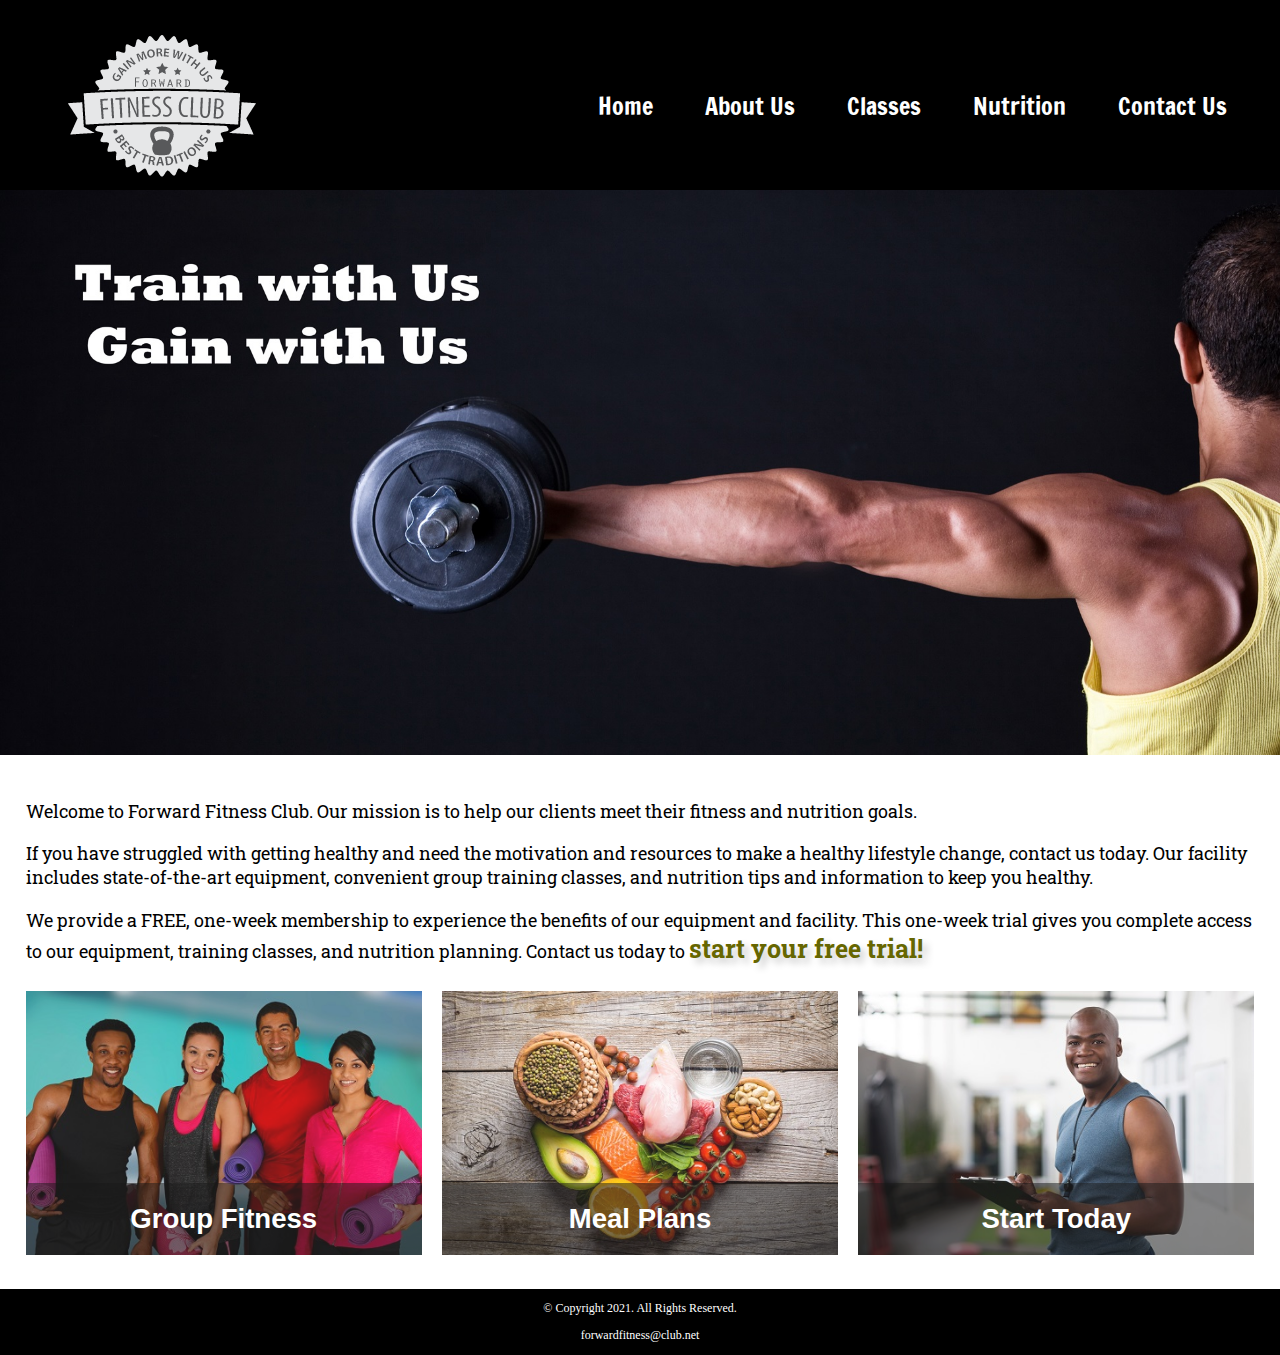
<file: index.html>
<!DOCTYPE html>
<!-- This website template was created by: Student's First Name Student's Last Name -->
<html lang="en">

<head>
	<title>Forward Fitness Club</title>
	<meta charset="utf-8">
	<link rel="stylesheet" href="css/styles.css">
	<meta name="viewport" content="width=device-width, initial-scale=1.0">
	<link href="https://fonts.googleapis.com/css?family=Francois+One|Roboto+Slab&display=swap" rel="stylesheet">
	<link rel="shortcut icon" href="images/favicon.ico">
	<link rel="icon" type="image/png" sizes"32x32" href="images/favicon-32.png">
	<link rel="apple-touch-icon" sizes="180x180" href="images/apple-touch-icon.png">
	<link rel="icon" sizes="192x192" href="images/android-chrome-192.png">
</head>

<body>

	<div id="container">

		<!-- Use the header area for the website name or logo -->
		<header>
			<a href="index.html"><img src="images/forward-fitness-logo.png" alt="Forward Fitness Club logo"></a>
		</header>

		<!-- Use the nav area to add hyperlinks to other pages within the website -->
		<nav>
			<ul>
				<li><a href="index.html">Home</a></li>
				<li><a href="about.html">About Us</a></li>
				<li><a href="classes.html">Classes</a></li>
				<li><a href="nutrition.html">Nutrition</a></li>
				<li><a href="contact.html">Contact Us</a></li>
			</ul>
		</nav>

		<!-- Hero Image -->
		<div id="hero" class="tablet-desktop">
			<img src="images/hero-image.jpg" alt="left arm extended holding a weight">
		</div>

		<!-- Use the main area to add the main content of the webpage -->
		<main>

			<div class="mobile">

				<p>Welcome to Forward Fitness Club. Our mission is to help our clients meet their fitness and nutrition goals.</p>

				<h3>FREE One-Week Trial Membership!</h3>
				<p>Call Us Today to Get Started</p>
				<p class="tel-link"><a href="tel:8145559608">(814) 555-9608</a></p>

				<h4>Fitness Club Hours:</h4>
				<ul class="hours">
					<li>Mon - Thu: 6:00am - 6:00pm</li>
					<li>Friday: 6:00am - 4:00pm</li>
					<li>Saturday: 8:00am - 6:00pm</li>
					<li>Sunday: Closed</li>
				</ul>

			</div>

			<div class="tablet-desktop">

				<p>Welcome to Forward Fitness Club. Our mission is to help our clients meet their fitness and nutrition goals.</p>

				<p>If you have struggled with getting healthy and need the motivation and resources to make a healthy lifestyle change, contact us today. Our facility includes state-of-the-art equipment, convenient group training classes, and nutrition tips
					and information to keep you healthy.</p>

				<p>We provide a FREE, one-week membership to experience the benefits of our equipment and facility. This one-week trial gives you complete access to our equipment, training classes, and nutrition planning. Contact us today to <span
						class="action">start your free trial!</span></p>

			</div>
			<div class="grid">
				<figure class="frame">
					<a href="classes.html"><img src="images/fitness-group.jpg" alt="group of fitness people"></a>
					<figcaption class="pic-text">Group Fitness</figcaption>
				</figure>
				<figure class="frame">
					<a href="nutrition.html"><img src="images/food-heart.jpg" alt="healthy food in the shape of a heart"></a>
					<figcaption class="pic-text">Meal Plans</figcaption>
				</figure>

				<figure class="frame">
					<a href="contact.html"><img src="images/personal-trainer.jpg" alt="personal trainer with a clipboard"></a>
					<figcaption class="pic-text">Start Today</figcaption>
				</figure>
			</div>
		</main>

		<!-- Use the footer area to add webpage footer content -->
		<footer>
			<p>&copy; Copyright 2021. All Rights Reserved.</p>
			<p><a href="mailto:forwardfitness@club.net">forwardfitness@club.net</a></p>
		</footer>

	</div>

</body>

</html>
</file>
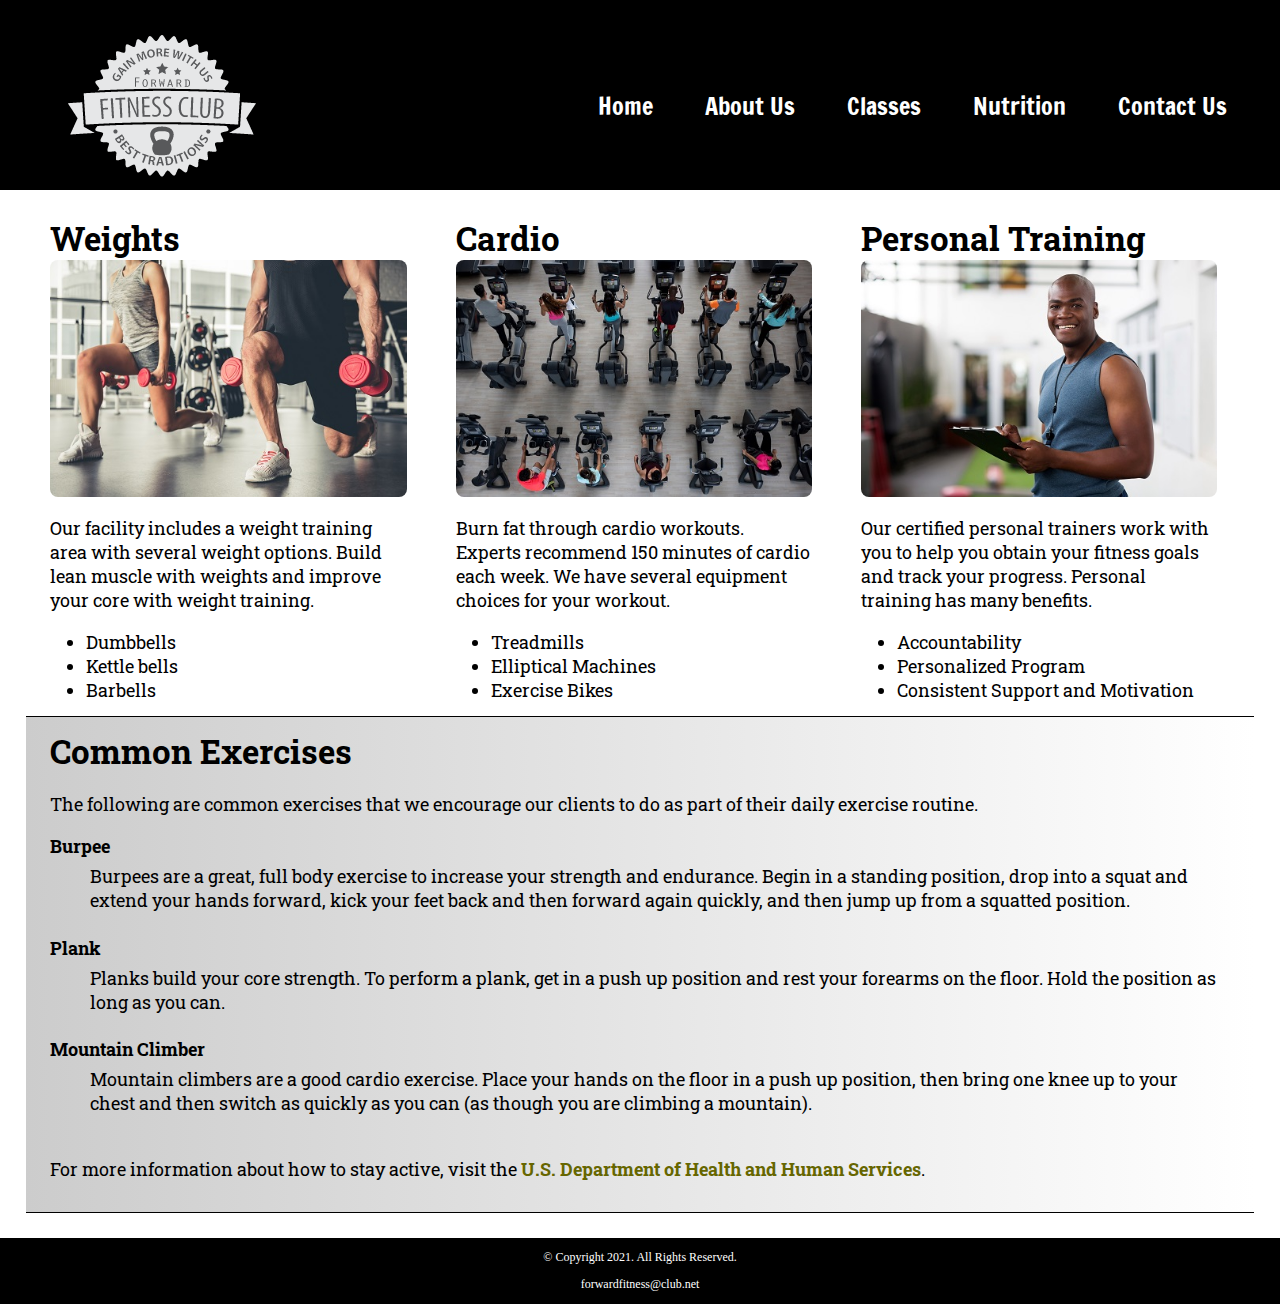
<file: about.html>
<!DOCTYPE html>
<!-- This website template was created by: Student's First Name Student's Last Name -->
<html lang="en">

<head>
	<title>Forward Fitness Club</title>
	<meta charset="utf-8">
	<link rel="stylesheet" href="css/styles.css">
	<meta name="viewport" content="width=device-width, initial-scale=1.0">
	<link href="https://fonts.googleapis.com/css?family=Francois+One|Roboto+Slab&display=swap" rel="stylesheet">
	<link rel="shortcut icon" href="images/favicon.ico">
	<link rel="icon" type="image/png" sizes"32x32" href="images/favicon-32.png">
	<link rel="apple-touch-icon" sizes="180x180" href="images/apple-touch-icon.png">
	<link rel="icon" sizes="192x192" href="images/android-chrome-192.png">
</head>

<body>

	<div id="container">

		<!-- Use the header area for the website name or logo -->
		<header>
			<a href="index.html"><img src="images/forward-fitness-logo.png" alt="Forward Fitness Club logo"></a>
		</header>

		<!-- Use the nav area to add hyperlinks to other pages within the website -->
		<nav>
			<ul>
				<li><a href="index.html">Home</a></li>
				<li><a href="about.html">About Us</a></li>
				<li><a href="classes.html">Classes</a></li>
				<li><a href="nutrition.html">Nutrition</a></li>
				<li><a href="contact.html">Contact Us</a></li>
			</ul>
		</nav>

		<!-- Use the main area to add the main content of the webpage -->
		<main>

			<section id="weights">

				<h1>Weights</h1>
				<img src="images/people-with-weights.jpg" alt="Two people working out with a weight in each hand" class="round">
				<p>Our facility includes a weight training area with several weight options. Build lean muscle with weights and improve your core with weight training.</p>
				<ul class="tablet-desktop">
					<li>Dumbbells</li>
					<li>Kettle bells</li>
					<li>Barbells</li>
				</ul>

			</section>

			<section id="cardio">

				<h1>Cardio</h1>
				<img src="images/people-workingout-machines.jpg" alt="Cardio Equipment" class="round">
				<p>Burn fat through cardio workouts. Experts recommend 150 minutes of cardio each week. We have several equipment choices for your workout.</p>
				<ul class="tablet-desktop">
					<li>Treadmills</li>
					<li>Elliptical Machines</li>
					<li>Exercise Bikes</li>
				</ul>

			</section>

			<section id="training">

				<h1>Personal Training</h1>
				<img src="images/personal-trainer.jpg" alt="Personal Training" class="round">
				<p>Our certified personal trainers work with you to help you obtain your fitness goals and track your progress. Personal training has many benefits.</p>
				<ul class="tablet-desktop">
					<li>Accountability</li>
					<li>Personalized Program</li>
					<li>Consistent Support and Motivation</li>
				</ul>

			</section>

			<section id="exercises" class="tablet-desktop">

				<h1>Common Exercises</h1>
				<p>The following are common exercises that we encourage our clients to do as part of their daily exercise routine.</p>
				<dl>
					<dt>Burpee</dt>
					<dd>Burpees are a great, full body exercise to increase your strength and endurance. Begin in a standing position, drop into a squat and extend your hands forward, kick your feet back and then forward again quickly, and then jump up from a
						squatted position.</dd>

					<dt>Plank</dt>
					<dd>Planks build your core strength. To perform a plank, get in a push up position and rest your forearms on the floor. Hold the position as long as you can.</dd>

					<dt>Mountain Climber</dt>
					<dd>Mountain climbers are a good cardio exercise. Place your hands on the floor in a push up position, then bring one knee up to your chest and then switch as quickly as you can (as though you are climbing a mountain).</dd>
				</dl>

				<p>For more information about how to stay active, visit the <a href="https://www.hhs.gov/fitness/be-active/index.html" target="_blank" class="external-link">U.S. Department of Health and Human Services</a>.</p>

			</section>

		</main>

		<!-- Use the footer area to add webpage footer content -->
		<footer>
			<p>&copy; Copyright 2021. All Rights Reserved.</p>
			<p><a href="mailto:forwardfitness@club.net">forwardfitness@club.net</a></p>
		</footer>

	</div>

</body>

</html>
</file>
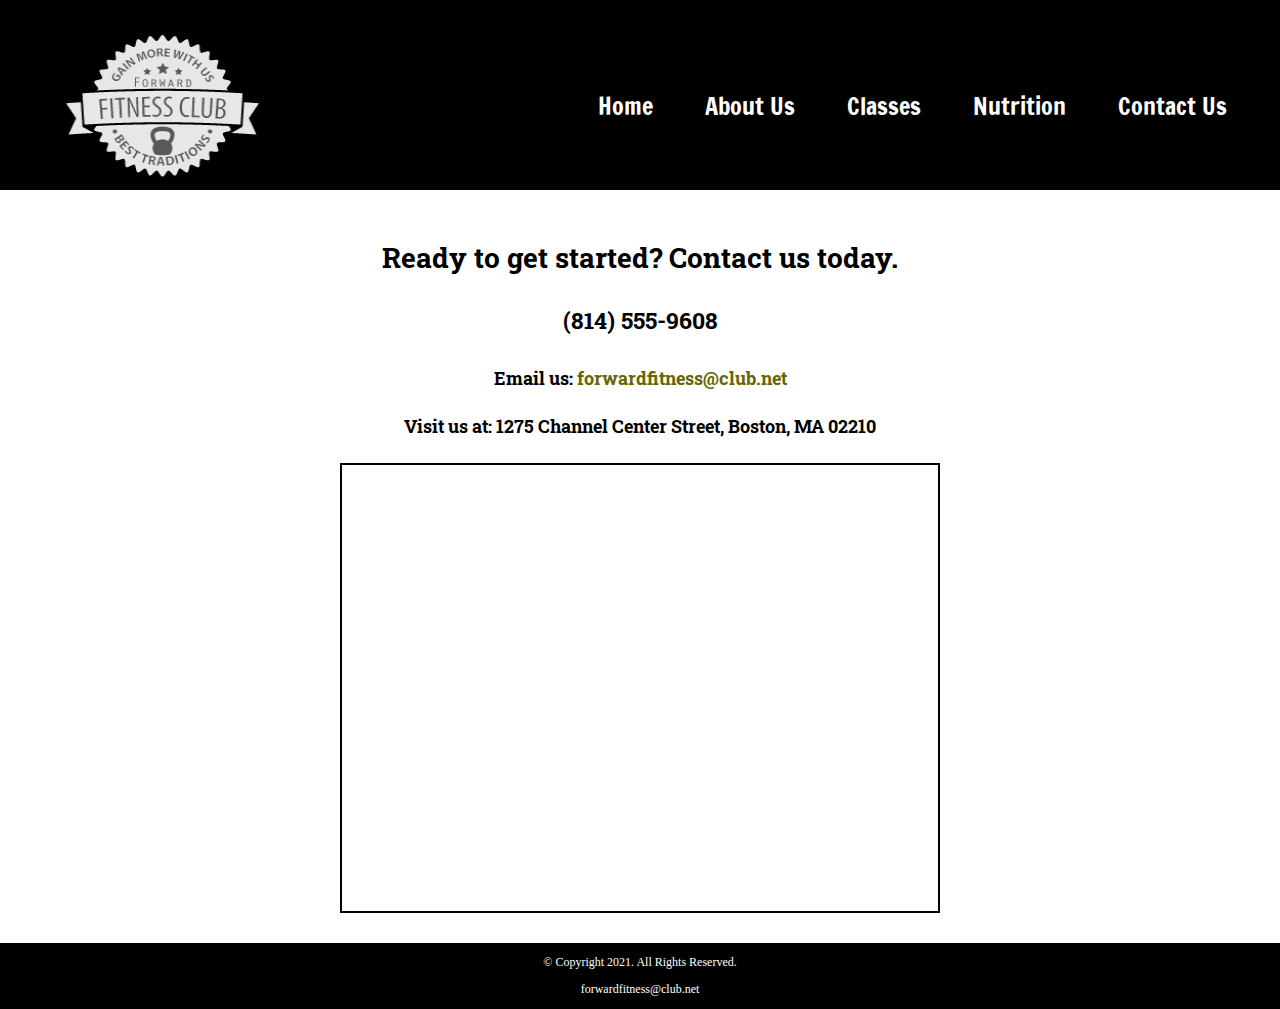
<file: contact.html>
<!DOCTYPE html>
<!-- This website template was created by: Student's First Name Student's Last Name -->
<html lang="en">

<head>
	<title>Forward Fitness Club</title>
	<meta charset="utf-8">
	<link rel="stylesheet" href="css/styles.css">
	<meta name="viewport" content="width=device-width, initial-scale=1.0">
	<link href="https://fonts.googleapis.com/css?family=Francois+One|Roboto+Slab&display=swap" rel="stylesheet">
	<link rel="shortcut icon" href="images/favicon.ico">
	<link rel="icon" type="image/png" sizes"32x32" href="images/favicon-32.png">
	<link rel="apple-touch-icon" sizes="180x180" href="images/apple-touch-icon.png">
	<link rel="icon" sizes="192x192" href="images/android-chrome-192.png">
</head>

<body>

	<div id="container">

		<!-- Use the header area for the website name or logo -->
		<header>
			<a href="index.html"><img src="images/forward-fitness-logo.png" alt="Forward Fitness Club logo" height="220" width="297"></a>
		</header>

		<!-- Use the nav area to add hyperlinks to other pages within the website -->
		<nav>
			<ul>
				<li><a href="index.html">Home</a></li>
				<li><a href="about.html">About Us</a></li>
				<li><a href="classes.html">Classes</a></li>
				<li><a href="nutrition.html">Nutrition</a></li>
				<li><a href="contact.html">Contact Us</a></li>
			</ul>
		</nav>

		<!-- Use the main area to add the main content of the webpage -->
		<main>

			<div id="contact">

				<h2>Ready to get started? Contact us today.</h2>
				<h4 class="mobile tel-link"><a href="tel:8145559608">(814) 555-9608</a></h4>
				<h4 class="tablet-desktop tel-num">(814) 555-9608</h4>
				<h4>Email us: <a href="mailto:forwardfitness@club.net" class="contact-email-link">forwardfitness@club.net</a></h4>
				<h4>Visit us at: 1275 Channel Center Street, Boston, MA 02210</h4>

				<iframe
					src="https://www.google.com/maps/embed?pb=!1m18!1m12!1m3!1d2948.8517572084897!2d-71.05362748503984!3d42.34568384400281!2m3!1f0!2f0!3f0!3m2!1i1024!2i768!4f13.1!3m3!1m2!1s0x89e37a7dc2b67e7b%3A0x36ec93427cd9c5f1!2sChannel+Center+St%2C+Boston%2C+MA+02210!5e0!3m2!1sen!2sus!4v1558137213400!5m2!1sen!2sus"
					width="600" height="450" allowfullscreen class="map"></iframe>

			</div>

		</main>

		<!-- Use the footer area to add webpage footer content -->
		<footer>
			<p>&copy; Copyright 2021. All Rights Reserved.</p>
			<p><a href="mailto:forwardfitness@club.net">forwardfitness@club.net</a></p>
		</footer>

	</div>

</body>

</html>
</file>
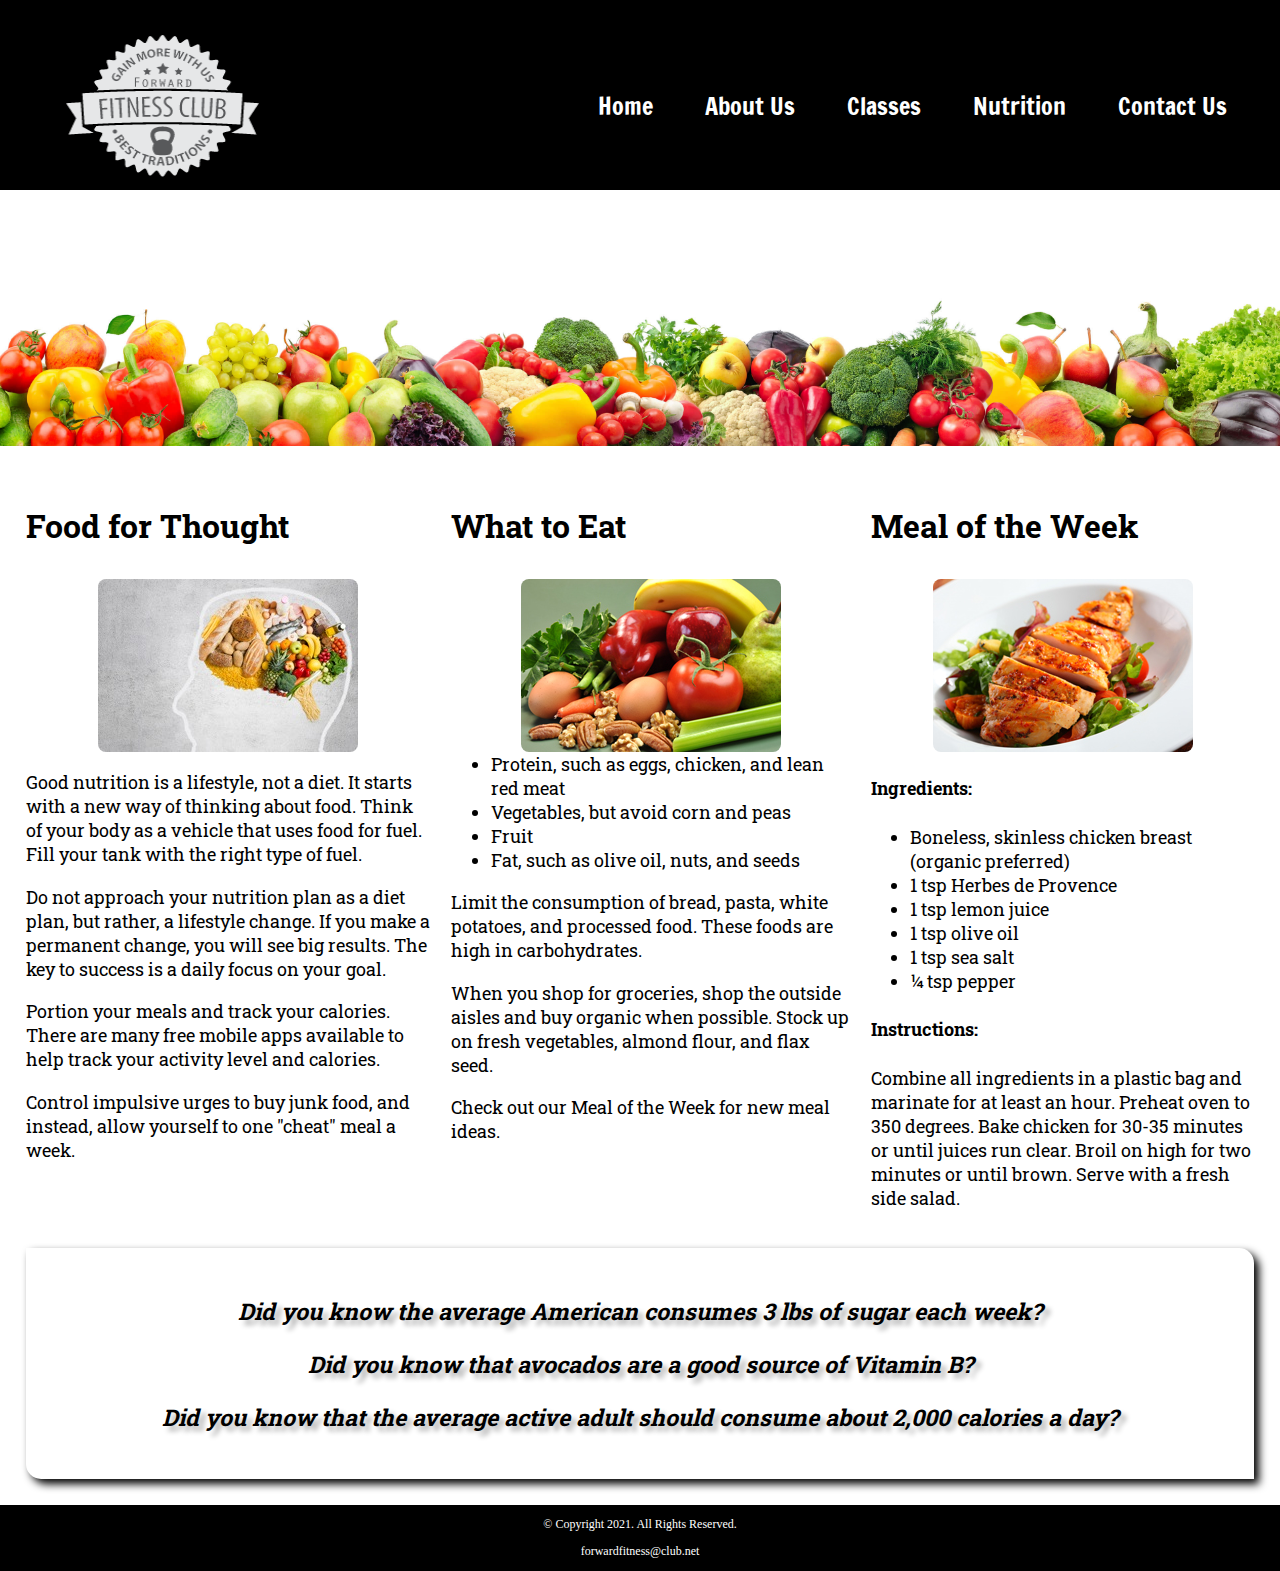
<file: nutrition.html>
<!DOCTYPE html>
<!-- This website template was created by: Student's First Name Student's Last Name -->
<html lang="en">

<head>
	<title>Forward Fitness Club</title>
	<meta charset="utf-8">
	<link rel="stylesheet" href="css/styles.css">
	<meta name="viewport" content="width=device-width, initial-scale=1.0">
	<link href="https://fonts.googleapis.com/css?family=Francois+One|Roboto+Slab&display=swap" rel="stylesheet">
	<link rel="shortcut icon" href="images/favicon.ico">
	<link rel="icon" type="image/png" sizes"32x32" href="images/favicon-32.png">
	<link rel="apple-touch-icon" sizes="180x180" href="images/apple-touch-icon.png">
	<link rel="icon" sizes="192x192" href="images/android-chrome-192.png">
</head>

<body>

	<div id="container">

		<!-- Use the header area for the website name or logo -->
		<header>
			<a href="index.html"><img src="images/forward-fitness-logo.png" alt="Forward Fitness Club logo" height="220" width="297"></a>
		</header>

		<!-- Use the nav area to add hyperlinks to other pages within the website -->
		<nav>
			<ul>
				<li><a href="index.html">Home</a></li>
				<li><a href="about.html">About Us</a></li>
				<li><a href="classes.html">Classes</a></li>
				<li><a href="nutrition.html">Nutrition</a></li>
				<li><a href="contact.html">Contact Us</a></li>
			</ul>
		</nav>
		<!--Nutrition Hero Image-->
		<div id="hero">
			<img src="images/hero-veggies.jpg" alt="fresh-vegetables">
		</div>
		<!-- Use the main area to add the main content of the webpage -->
		<main class="grid">
			<article>
				<h3>Food for Thought</h3>
				<img src="images/food-thought.jpg" alt="food for thought image" class="round">
				<p>Good nutrition is a lifestyle, not a diet. It starts with a new way of thinking about food. Think of your body as a vehicle that uses food for fuel. Fill your tank with the right type of fuel.</p>
				<p>Do not approach your nutrition plan as a diet plan, but rather, a lifestyle change. If you make a permanent change, you will see big results. The key to success is a daily focus on your goal.</p>
				<p>Portion your meals and track your calories. There are many free mobile apps available to help track your activity level and calories.</p>
				<p>Control impulsive urges to buy junk food, and instead, allow yourself to one "cheat" meal a week.</p>
			</article>
			<article>
				<h3>What to Eat</h3>
				<img src="images/fresh-food.jpg" alt="fresh vegetables, fruit, eggs, and nuts" class="round">
				<ul>
					<li>Protein, such as eggs, chicken, and lean red meat</li>
					<li>Vegetables, but avoid corn and peas</li>
					<li>Fruit</li>
					<li>Fat, such as olive oil, nuts, and seeds</li>
				</ul>
				<p>Limit the consumption of bread, pasta, white potatoes, and processed food. These foods are high in carbohydrates.</p>
				<p>When you shop for groceries, shop the outside aisles and buy organic when possible. Stock up on fresh vegetables, almond flour, and flax seed.</p>
				<p>Check out our Meal of the Week for new meal ideas.</p>
			</article>
			<article>
				<h3>Meal of the Week</h3>
				<img src="images/food-chicken.jpg" alt="herb roasted chicken" class="round">
				<h4>Ingredients:</h4>
				<ul>
					<li>Boneless, skinless chicken breast (organic preferred)</li>
					<li>1 tsp Herbes de Provence</li>
					<li>1 tsp lemon juice</li>
					<li>1 tsp olive oil</li>
					<li>1 tsp sea salt</li>
					<li>&frac14; tsp pepper</li>
				</ul>
				<h4>Instructions:</h4>
				<p>Combine all ingredients in a plastic bag and marinate for at least an hour. Preheat oven to 350 degrees. Bake chicken for 30-35 minutes or until juices run clear. Broil on high for two minutes or until brown. Serve with a fresh side salad.
				</p>
			</article>

			<aside class="tablet-desktop grid-item4">
				<p>Did you know the average American consumes 3 lbs of sugar each week?</p>
				<p>Did you know that avocados are a good source of Vitamin B?</p>
				<p>Did you know that the average active adult should consume about 2,000 calories a day?</p>
			</aside>

		</main>

		<!-- Use the footer area to add webpage footer content -->
		<footer>
			<p>&copy; Copyright 2021. All Rights Reserved.</p>
			<p><a href="mailto:forwardfitness@club.net">forwardfitness@club.net</a></p>
		</footer>

	</div>

</body>

</html>
</file>
<file: css/styles.css>
/*
Author:
Date:
File Name: styles.css
*/
/* CSS Reset */
body, header, nav, main, footer, h1, div, img, ul, figure, figcaption, section, article, aside {
  margin: 0;
  padding: 0;
  border: 0;
}

/* Style rules for body and images */
body {
  background-color: #000;
}

img {
  max-width: 100%;
  display: block;
}

/*Style rule for box sizing applies to all elements*/
* {
  box-sizing: border-box;
}

/* Style rules for mobile viewport */
/* Style rule for header */
header {
  position: -webkit-sticky;
  position: sticky;
  height: 190px;
}

header img {
  margin: 0 auto;
}

/* Style rules for navigation area */
nav {
  padding: 1%;
  margin-bottom: 1%;
}

nav ul {
  list-style-type: none;
  text-align: center;
}

nav li {
  font-size: 1.5em;
  font-family: 'Francois One', sans-serif;
  border-top: 1px solid #fff;
}

nav li:first-child {
  border-top: none;
}

nav li a {
  display: block;
  color: #fff;
  padding: 0.5em 1em;
  text-decoration: none;
}

/* Show mobile class, hide tablet-desktop class */
.mobile {
  display: block;
}

.tablet-desktop {
  display: none;
}

/* Style rules for main content */
main {
  background-color: #fff;
  padding: 2%;
  font-size: 1.15em;
  font-family: 'Roboto Slab', serif;
}

.mobile h3 {
  text-shadow: 5px 5px 8px #ccc;
}

.article {
  padding: 2%;
}

article img {
  margin: 0 auto;
}

article ul {
  margin-left: 10%;
}

article:nth-of-type(2) {
  background-color: rgba(204, 204, 204, 0, 3);
}

.tel-link {
  background-color: #404040;
  padding: 2%;
  margin: 0 auto;
  width: 80%;
  text-align: center;
  border-radius: 5px;
}

.tel-link a {
  color: #fff;
  text-decoration: none;
  font-size: 1.5em;
  display: block;
}

.hours {
  margin-left: 10%;
}

.action {
  font-size: 1.35em;
  color: #666600;
  font-weight: bold;
  text-shadow: 5px 5px 7px #ccc;
}

.frame {
  position: relative;
  max-width: 450px;
  margin: 2% auto;
}

.pic-text {
  position: absolute;
  bottom: 0;
  background: rgba(0, 0, 0, 0.5);
  color: #fff;
  width: 100%;
  padding: 20px;
  text-align: center;
  font-family: Verdana, Arial, sans-sarif;
  font-size: 1.5em;
  font-weight: bold;
}

#weights, #cardio, #training {
  margin: 0 2%;
}

.round {
  border-radius: 8px;
}

.external-link {
  color: #666600;
  font-weight: bold;
  text-decoration: none;
}

#contact {
  text-align: center;
}

#contact .contact-email-link {
  color: #666600;
  text-decoration: none;
}

.map {
  border: 2px solid #000;
  width: 95%;
  height: 50%;
}

/* Style rules for footer content */
footer p {
  font-size: 0.75em;
  text-align: center;
  color: #fff;
  padding: 0 1em;
}

footer p a {
  color: #fff;
  text-decoration: none;
}

/* Media Query for Tablet Viewport */
@media screen and (min-width: 630px), print {

  /* Tablet Viewport: Show tablet-desktop class, hide mobile class */
  .tablet-desktop {
    display: block;
  }

  .mobile {
    display: none;
  }

  /* Tablet Viewport: Style rule for header */
  header {
    padding-bottom: 2%;
  }

  /* Tablet Viewport: Style rules for nav area */
  nav li {
    border-top: none;
    display: inline-block;
    border-right: 1px solid #fff;
  }

  nav li:last-child {
    border-right: none;
  }

  nav li a {
    padding: 0.1em 0.75em;
  }

  /* Tablet Viewport: Style rules for main content area */
  main ul {
    margin: 0 0 4% 10%;
  }

  .grid {
    display: grid;
    grid-template-columns: auto auto auto;
    grid-gap: 20px;
  }

  .pic-text {
    font-size: 1em;
    padding: 10px;
  }

  aside {
    text-align: center;
    font-size: 1.25em;
    font-style: italic;
    font-weight: bold;
    padding: 2%;
    background-color: rgba(204, 204, 204, 0, 5);
    box-shadow: 5px 5px 8px #000;
    text-shadow: 5px 5px 5px #b3b3b3;
    border-radius: 0 15px;
  }

  .grid-item4 {
    grid-column: 1 / span 3;
  }

  #exercises {
    border-top: 1px solid #000;
    border-bottom: 1px solid #000;
    background: linear-gradient(to right, #ccc, #fff);
    background-color: #f2f2f2;
    padding: 1% 2%;
  }

  #exercises dt {
    font-weight: bold;
  }

  #exercises dd {
    padding: 0.5% 1% 2% 0;
  }

  .tel-num {
    font-size: 1.25em;
  }

  .map {
    width: 600px;
    height: 450px;
  }
}

/* Media Query for Desktop Viewport */
@media screen and (min-width: 1015px), print {

  /* Desktop Viewport: Style rule for header */
  header {
    width: 25%;
    float: left;
    padding-bottom: 0;
  }

  /* Desktop Viewport: Style rules for nav area */
  nav {
    float: right;
    width: 70%;
    margin: 4em 1em 0 0;
  }

  nav ul {
    text-align: right;
  }

  nav li {
    border: none;
  }

  nav li a {
    padding: 0.5em 1em;
  }

  nav li a:hover {
    color: #000;
    background-color: #fff;
  }

  /* Desktop Viewport: Style Rules for main content */
  main {
    clear: left;
  }

  main h1 {
    font-size: 1.8em;
  }

  article h3 {
    font-size: 1.75em;
  }

  .pic-text {
    font-size: 1.5em;
    padding: 20px;
  }

  .frame {
    opacity: 0.9;
  }

  .frame:hover {
    opacity: 1;
    box-shadow: 8px 8px 10px #808080;
  }

  #weights, #cardio, #training {
    width: 29%;
    float: left;
    margin: 0 2%;
  }

  #exercises {
    clear: left;
  }
}

/* Media Query for Large Desktop Viewports */
@media screen and (min-width: 1921px) {
  #container {
    width: 1920px;
    margin: 0 auto;
  }
}

/* Media Query for Print */
@media print {
  body {
    background-color: #fff;
    color: #000;
  }
}
</file>
